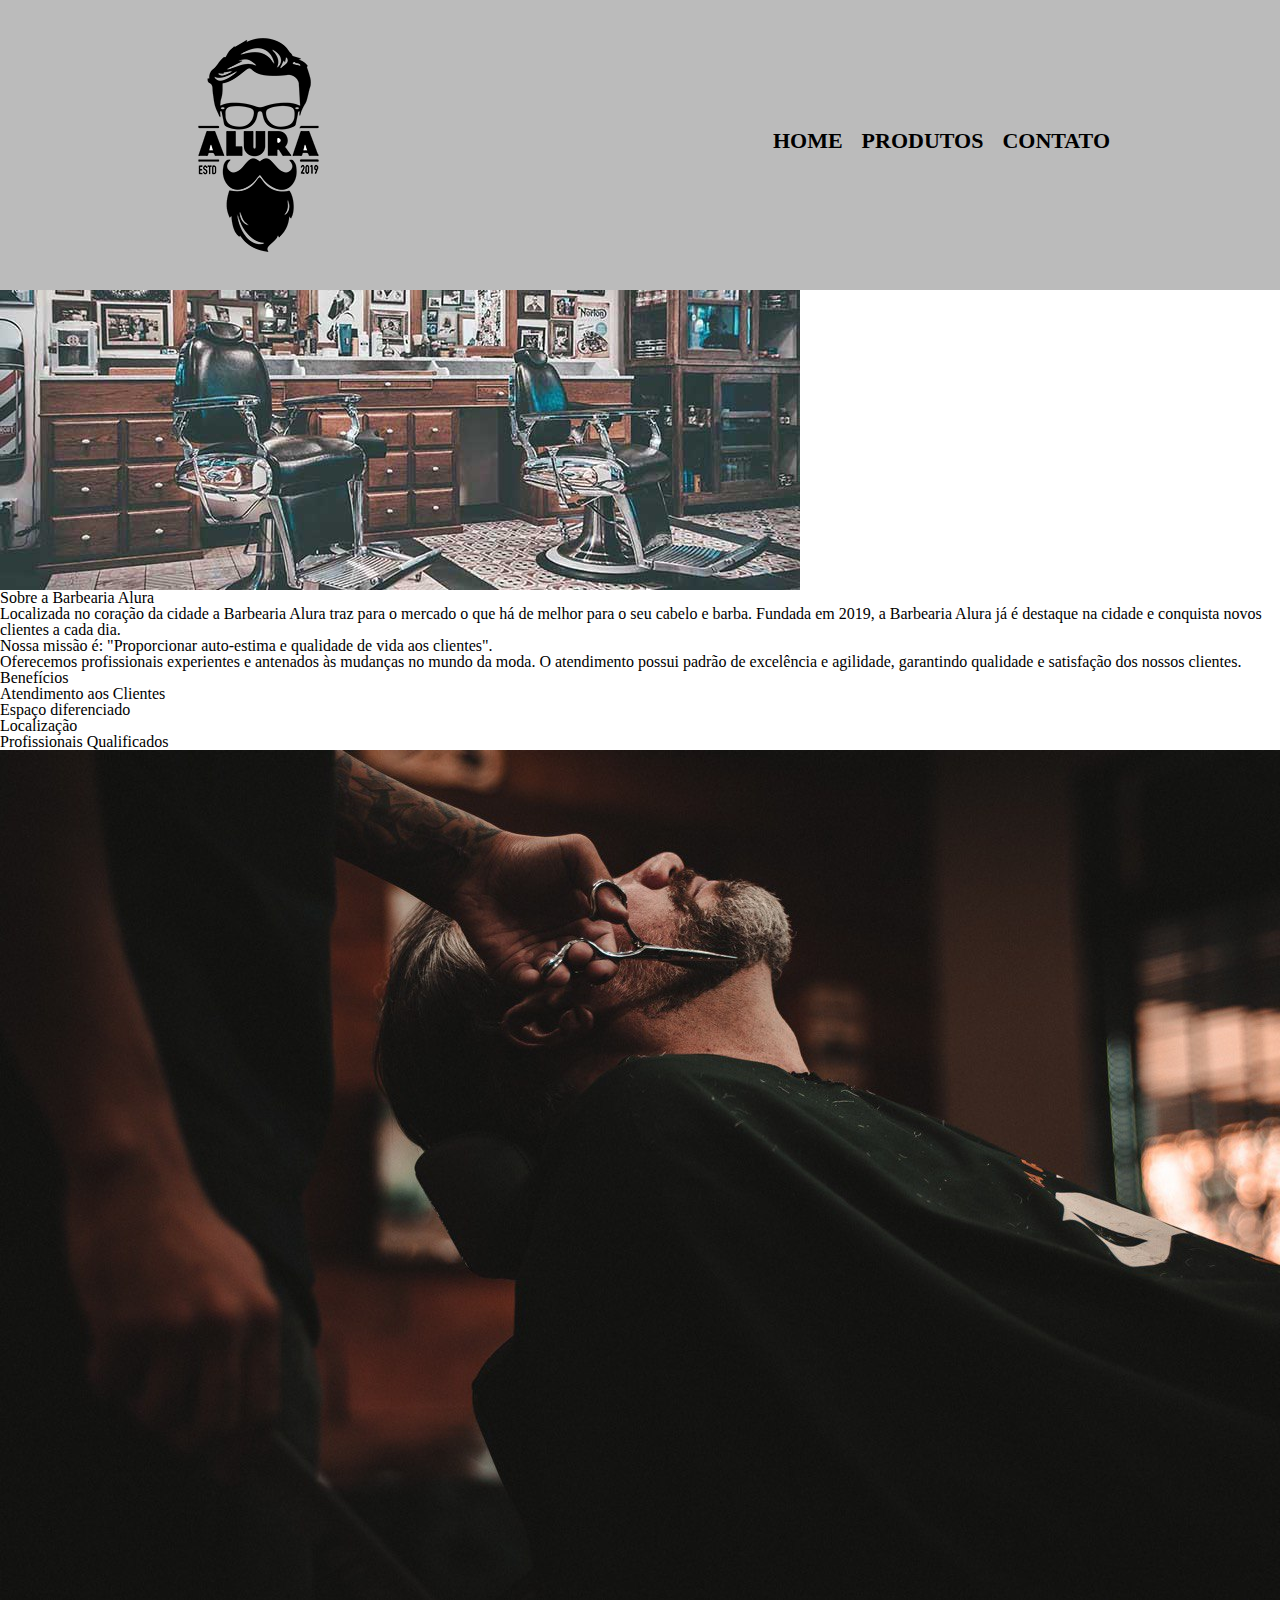
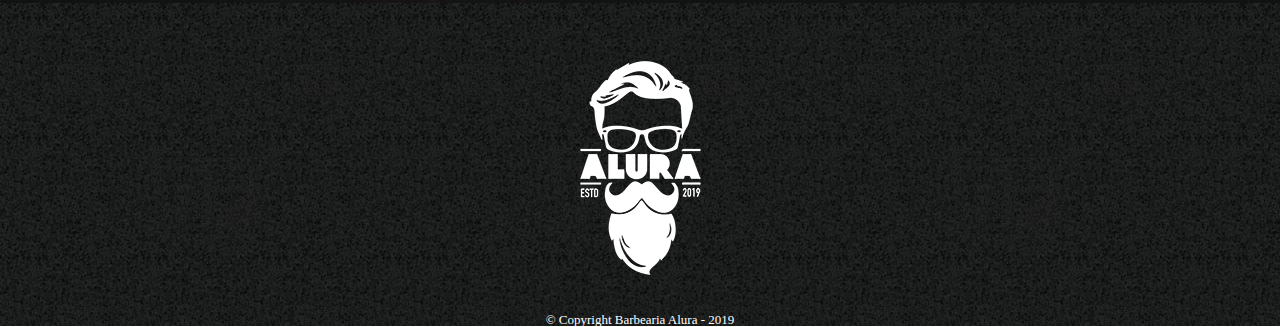
<file: index.html>
<html lang="en">
<head>
    <meta charset="UTF-8">
    <title>Produtos - Barbearia Alura</title>
    <link rel="stylesheet" href="reset.css">
    <link rel="stylesheet" href="produtos.css">
</head>
    <body>
		<header>
			<div class="caixa">
                <h1><img src="logo.png"></h1>

                <nav>
                    <ul>
                        <li><a href="index.html">Home</a></li>
                        <li><a href="produtos.html">Produtos</a></li>
                        <li><a href="contato.html">Contato</a></li>
                    </ul>
                </nav>
            </div>
        </header>

		<img id="banner" src="banner.jpg">

		<div class="principal">
			<h2 class="titulo-centralizado">Sobre a Barbearia Alura</h2>
	 
			<p>Localizada no coração da cidade a <strong>Barbearia Alura</strong> traz para o mercado o que há de melhor para o seu cabelo e barba. Fundada em 2019, a Barbearia Alura já é destaque na cidade e conquista novos clientes a cada dia.</p>

			<p id="missao"><em>Nossa missão é: <strong>"Proporcionar auto-estima e qualidade de vida aos clientes"</strong>.</em></p>

			<p>Oferecemos profissionais experientes e antenados às mudanças no mundo da moda. O atendimento possui padrão de excelência e agilidade, garantindo qualidade e satisfação dos nossos clientes.</p>
		</div>

		<div class="beneficios">
			<h3 class="titulo-centralizado">Benefícios</h3>

			<ul>
				<li class="itens">Atendimento aos Clientes</li>
				<li class="itens">Espaço diferenciado</li>
				<li class="itens">Localização</li>
				<li class="itens">Profissionais Qualificados</li>
			</ul>

			<img src="beneficios.jpg" class="imagembeneficios">
		</div>
		 <footer>
            <img src="logo-branco.png">
            <p class="copyright">&copy; Copyright Barbearia Alura - 2019</p>
        </footer>
    </body>
</html>
	</body>
</html>
</file>
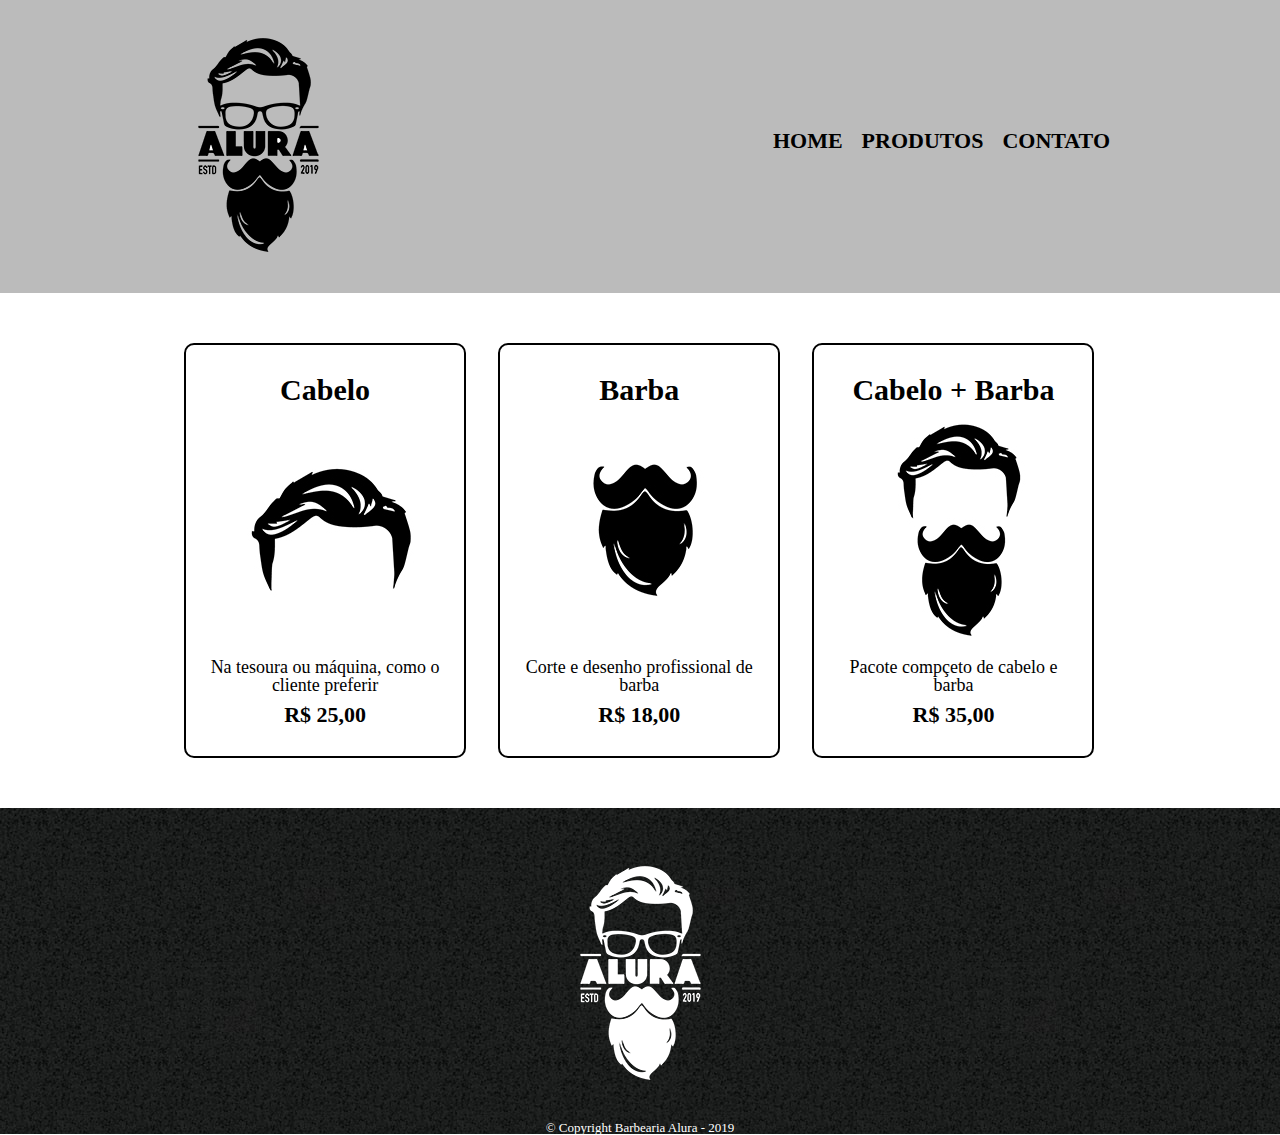
<file: produtos.html>
<!DOCTYPE html >
<html lang="en">
<head>
    <meta charset="UTF-8">
    <title>Produtos - Barbearia Alura</title>
    <link rel="stylesheet" href="reset.css">
    <link rel="stylesheet" href="produtos.css">
</head>
    <body>
        <header>
            <div class="caixa">
                <h1><img src="logo.png"></h1>

                <nav>
                    <ul>
                        <li><a href="index.html">Home</a></li>
                        <li><a href="produtos.html">Produtos</a></li>
                        <li><a href="contato.html">Contato</a></li>
                    </ul>
                </nav>
            </div>
        </header>

        <main>
            <ul class="produtos">
                <li>
                    <h2>Cabelo</h2>
                    <img src="cabelo.jpg">
                    <p class="produto-decricao">Na tesoura ou máquina, como o cliente preferir</p>
                    <p class="produto-preco">R$ 25,00</p>
                    
                </li>
                <li>
                    <h2>Barba</h2>                   
                    <img src="barba.jpg">
                    <p class="produto-decricao">Corte e desenho profissional de barba</p>
                    <p class="produto-preco">R$ 18,00</p>
                    
                </li>
                <li>
                    <h2>Cabelo + Barba</h2>
                    <img src="cabelo+barba.jpg">
                    <p class="produto-decricao">Pacote compçeto de cabelo e barba</p>
                    <p class="produto-preco">R$ 35,00</p>
                    
                </li>
            </ul>
        </main>

        <footer>
            <img src="logo-branco.png">
            <p class="copyright">&copy; Copyright Barbearia Alura - 2019</p>
        </footer>
    </body>
</html>
</file>
<file: produtos.css>
header {
    background: #BBBBBB;
    padding: 20px 0;
}

.caixa {
	position: relative;
	width: 940px;
	margin: 0 auto;
}
nav {

	position: absolute;
	top: 110px;
	right: 0;
}

nav li {
    display: inline;
    margin: 0 0 0 15px;
}

nav a {
    text-transform: uppercase;
    color: #000000;
    font-weight: bold;
    font-size: 22px;
    text-decoration: none;
}

nav a:hover{
	color: #C78C19;
	text-decoration: underline;
}


.produtos{
	width: 940px;
	margin: 0 auto;
	padding: 50px 0;
}

.produtos li {
	display: inline-block;
	text-align: center;
	width: 30%;
	vertical-align: top;
	margin: 0 1.5%;
	padding: 30px 20px;
	box-sizing: border-box;
	border: 2px solid #000000;
	border-radius: 10px;
}

.produtos li:hover {
	border-color:#C78C19;	
}
.produtos li:active{
	border-color: #088C19;

}

.produtos li:hover h2 {
	font-size: 34px;

}

.produtos h2 {
	font-size: 30px;
	font-weight: bold;
}

.produto-decricao {
	font-size: 18px;
}

.produto-preco {
	font-size: 22px;
	font-weight: bold;
	margin-top: 10px;
}

footer{
	text-align: center;
	background: url("bg.jpg");
	padding: 40px 40px 0;
}

.copyright {
	color: #FFFFFF;
	font-size: 13px;
	margin: 20px 0 0;
}
</file>
